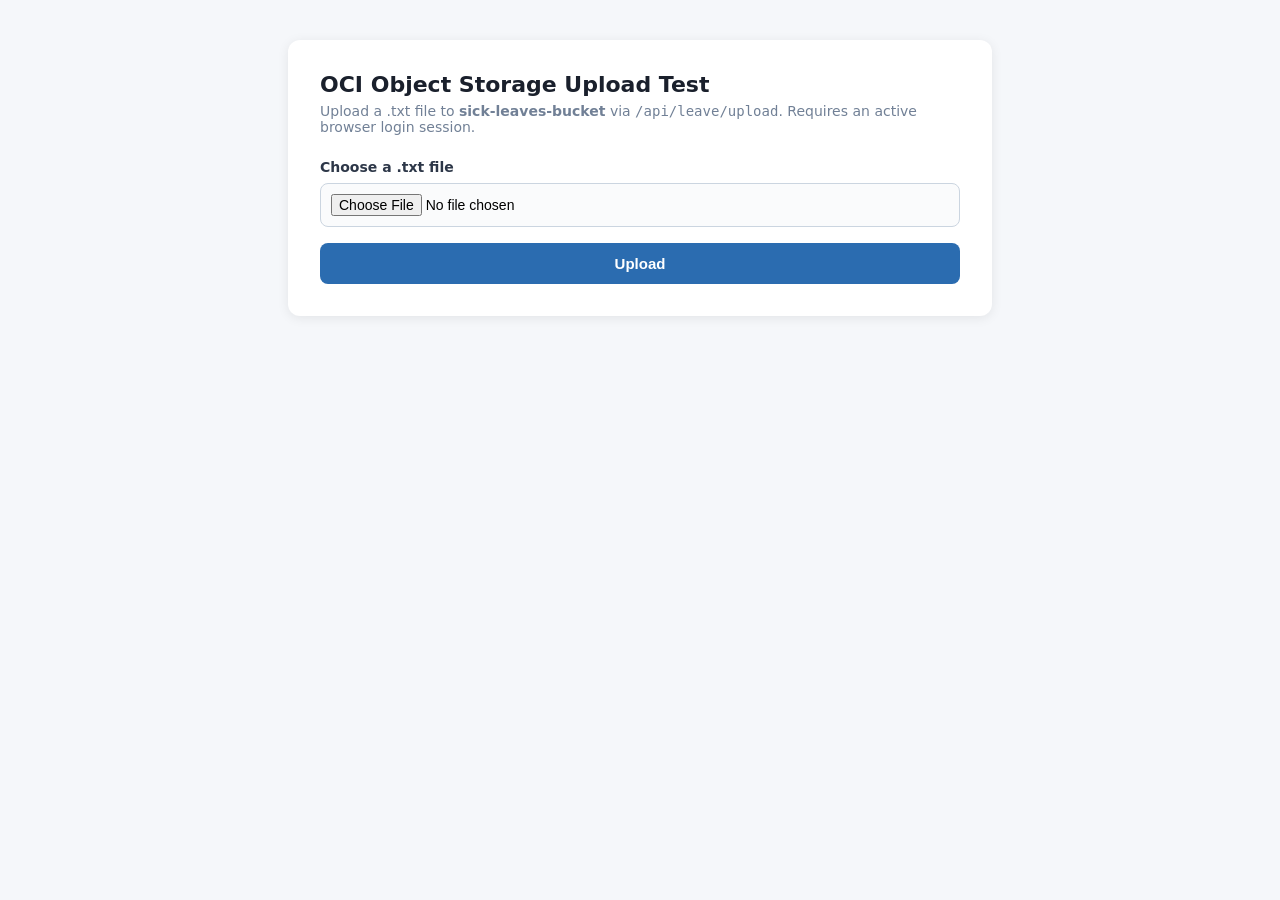
<file: leave-portal-app/leave-portal-app/src/main/resources/static/upload-test.html>
<!DOCTYPE html>
<html lang="en">
<head>
    <meta charset="UTF-8">
    <meta name="viewport" content="width=device-width, initial-scale=1.0">
    <title>Leave Portal - OCI Upload Test</title>
    <style>
        body {
            font-family: system-ui, -apple-system, Segoe UI, Roboto, sans-serif;
            background: #f5f7fa;
            margin: 0;
            padding: 40px 16px;
        }
        .card {
            max-width: 640px;
            margin: 0 auto;
            background: #ffffff;
            border-radius: 12px;
            box-shadow: 0 2px 12px rgba(0, 0, 0, 0.08);
            padding: 32px;
        }
        h1 {
            font-size: 22px;
            margin: 0 0 6px;
            color: #1a202c;
        }
        p.sub {
            margin: 0 0 24px;
            color: #718096;
            font-size: 14px;
        }
        label {
            display: block;
            font-weight: 600;
            font-size: 14px;
            margin-bottom: 8px;
            color: #2d3748;
        }
        input[type="file"] {
            display: block;
            width: 100%;
            padding: 10px;
            border: 1px solid #cbd5e0;
            border-radius: 8px;
            background: #fafbfc;
            font-size: 14px;
            box-sizing: border-box;
        }
        button {
            margin-top: 16px;
            width: 100%;
            padding: 12px;
            background: #2b6cb0;
            color: #ffffff;
            border: none;
            border-radius: 8px;
            font-size: 15px;
            font-weight: 600;
            cursor: pointer;
        }
        button:hover {
            background: #2c5282;
        }
        button:disabled {
            background: #a0aec0;
            cursor: not-allowed;
        }
        pre {
            margin-top: 24px;
            background: #1a202c;
            color: #cbd5e0;
            padding: 16px;
            border-radius: 8px;
            font-size: 13px;
            white-space: pre-wrap;
            word-break: break-all;
            display: none;
            max-height: 400px;
            overflow: auto;
        }
        .ok {
            border-left: 4px solid #38a169;
        }
        .err {
            border-left: 4px solid #e53e3e;
        }
        .status {
            margin-top: 12px;
            font-size: 14px;
            color: #718096;
            display: none;
        }
    </style>
</head>
<body>
    <div class="card">
        <h1>OCI Object Storage Upload Test</h1>
        <p class="sub">Upload a .txt file to <strong>sick-leaves-bucket</strong> via <code>/api/leave/upload</code>. Requires an active browser login session.</p>

        <label for="fileInput">Choose a .txt file</label>
        <input type="file" id="fileInput" accept=".txt">
        <button id="uploadBtn" type="button">Upload</button>

        <div class="status" id="status"></div>
        <pre id="output"></pre>
    </div>

    <script>
        const fileInput = document.getElementById('fileInput');
        const uploadBtn = document.getElementById('uploadBtn');
        const status = document.getElementById('status');
        const output = document.getElementById('output');

        uploadBtn.addEventListener('click', async () => {
            const file = fileInput.files[0];
            if (!file) {
                showStatus('Please select a .txt file first.', true);
                return;
            }

            const formData = new FormData();
            formData.append('file', file);

            uploadBtn.disabled = true;
            showStatus('Uploading...', false);
            output.style.display = 'none';

            try {
                const response = await fetch('/api/leave/upload', {
                    method: 'POST',
                    body: formData
                });

                const text = await response.text();
                let body;
                try {
                    body = JSON.parse(text);
                } catch (e) {
                    body = text;
                }

                output.textContent = JSON.stringify(body, null, 2);
                output.className = response.ok ? 'ok' : 'err';
                output.style.display = 'block';

                if (response.ok) {
                    showStatus('Upload succeeded.', false);
                } else if (response.status === 401 || response.status === 403) {
                    showStatus('Not authenticated. Log in at http://localhost:8080 first, then reload this page.', true);
                } else {
                    showStatus('Upload failed (HTTP ' + response.status + ').', true);
                }
            } catch (error) {
                output.textContent = 'Request error: ' + error.message;
                output.className = 'err';
                output.style.display = 'block';
                showStatus('Request failed.', true);
            } finally {
                uploadBtn.disabled = false;
            }
        });

        function showStatus(message, isError) {
            status.textContent = message;
            status.style.display = 'block';
            status.style.color = isError ? '#e53e3e' : '#718096';
        }
    </script>
</body>
</html>
</file>
